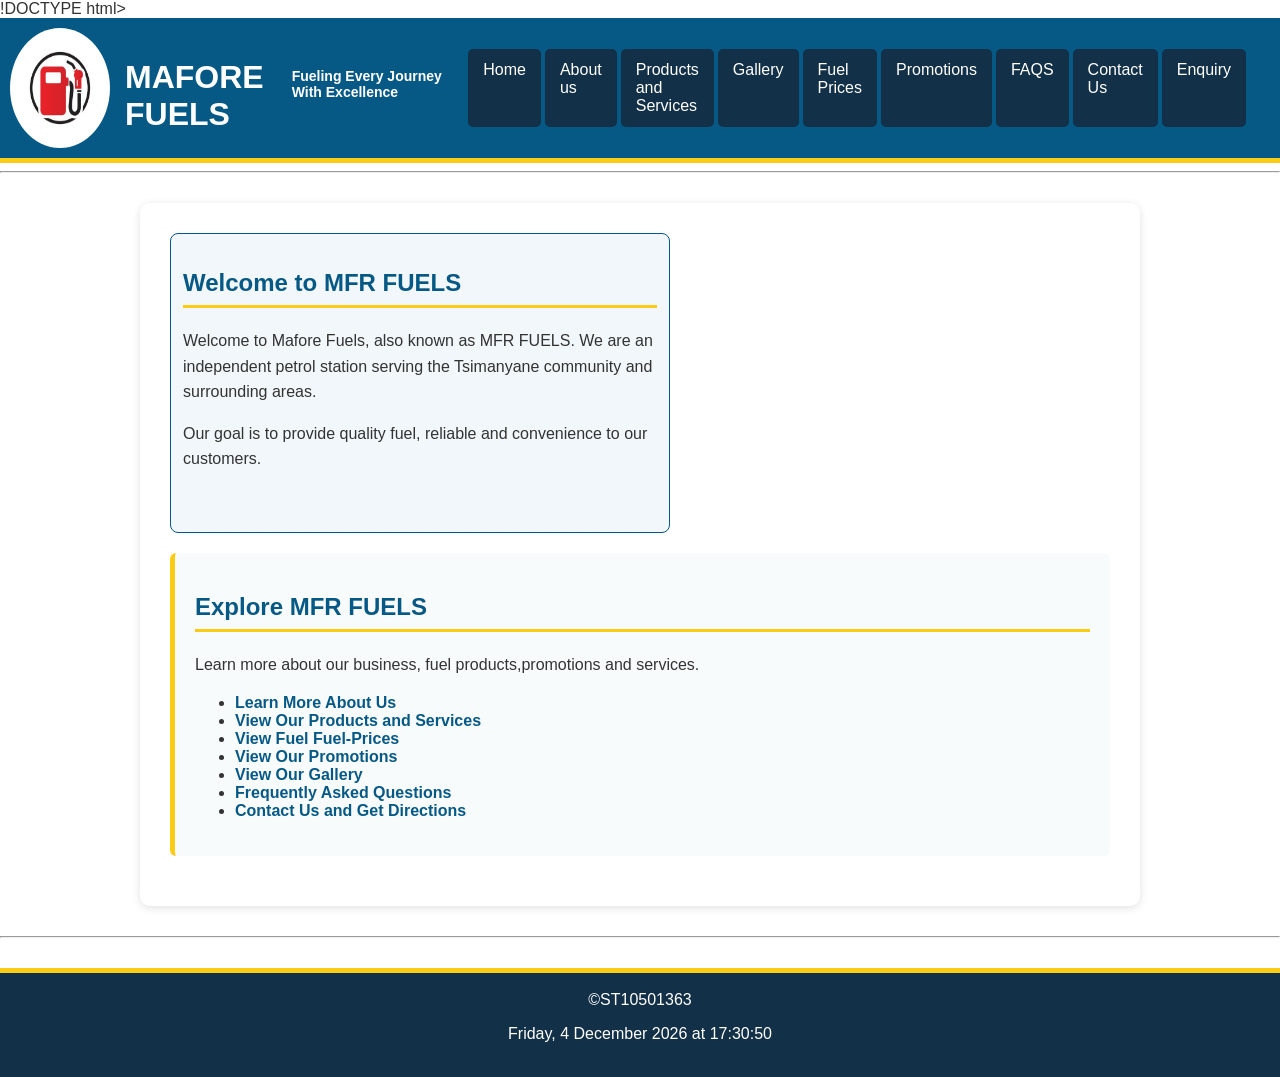
<file: Index.html>
!DOCTYPE html>
<html lang="en">
<head>
    <meta charset="UTF-8">
    <meta name="viewport" content="width=device-width, initial-scale=1.0">  
    
    <title> Home page</title>
    <!-- SEO Description -->
    <meta name="description" content="Welcome to MAFORE FUELS (MFR Fuels), your trusted petrol and diesel supplier in Mooihoek, Tsimanyane, Marble Hall, Limpopo. Discover our fuel products, services, promotions and affordable fuel prices.">

   <!-- SEO Keywords -->
   <meta name="keywords" content="MAFORE FUELS, MFR Fuels, petrol station, petrol, diesel, fuel prices, fuel services, fuel availability, Mooihoek, Tsimanyane, Marble Hall, Limpopo">

   <!-- Website Author -->
   <meta name="Mothogwane Naledi" content="Mafore Fuels">
    <link rel="stylesheet" href="CSS/style.css">
</head>
<body>
    <header>
        <img src="Images/LOGO.jpg" style="width: 100px;height: 120px;">
        <h1>MAFORE FUELS</h1>
        <p><Strong>Fueling Every Journey With Excellence</Strong></p>
        <nav>
            
            <a href="Index.html">Home</a>
            <a href="About.html">About us</a>
            <a href="Products and services.html">Products and Services</a>
            <a href="Gallery.html">Gallery</a>
            <a href="Fuel-Prices.html">Fuel Prices</a>
            <a href="Promotions.html">Promotions</a>
            <a href="FAQS.html">FAQS</a>
            <a href="Contact.html">Contact Us</a>
            <a href="enquiry.html">Enquiry</a>
        </nav>
    </header>
    <hr>
    <main>
        <section class="heading_section">
            <h2>Welcome to MFR FUELS</h2>
            <p>
                Welcome to Mafore Fuels, also known as MFR FUELS.
                We are an independent petrol station serving the 
                Tsimanyane community and surrounding areas.
            </p>
            
            
            <p>
                Our goal is to provide quality fuel, reliable and convenience to our customers.
            </p>
        </section>
        <section>
            <h2>Explore MFR FUELS</h2>
            <p>
                Learn more about our business, fuel products,promotions and services.
            </p>
            <ul>
                <li>
                    <a href="About.html">Learn More About Us</a>
                </li>
                <li>
                    <a href="Products and services.html">View Our Products and Services</a>
                </li>
                <li>
                    <a href="Fuel-Prices.html">View Fuel Fuel-Prices</a>
                </li>
                <li>
                    <a href="Promotions.html">View Our Promotions</a>
                </li>
                <li>
                    <a href="Gallery.html">View Our Gallery</a>
                </li>
                <li>
                    <a href="FAQS.html">Frequently Asked Questions</a>
                </li>
                <li>
                    <a href="Contact.html">Contact Us and Get Directions</a>
                </li>
            </ul>
        </section>
    </main>
    <hr>
    <footer>
    &copy;ST10501363
    <p id="datetime"></p>
</footer>

<script>
    // Date and time update on the footer
    function updateDateTime() {
        const now = new Date();

        const options = {
            weekday: 'long',
            year: 'numeric',
            month: 'long',
            day: 'numeric',
            hour: '2-digit',
            minute: '2-digit',
            second: '2-digit'
        };

        document.getElementById('datetime').textContent =
            now.toLocaleDateString('en-ZA', options);
    }

    // Update date and time immediately
    updateDateTime();

    // Update every second
    setInterval(updateDateTime, 1000);
</script>
</body>
</html></html
</file>
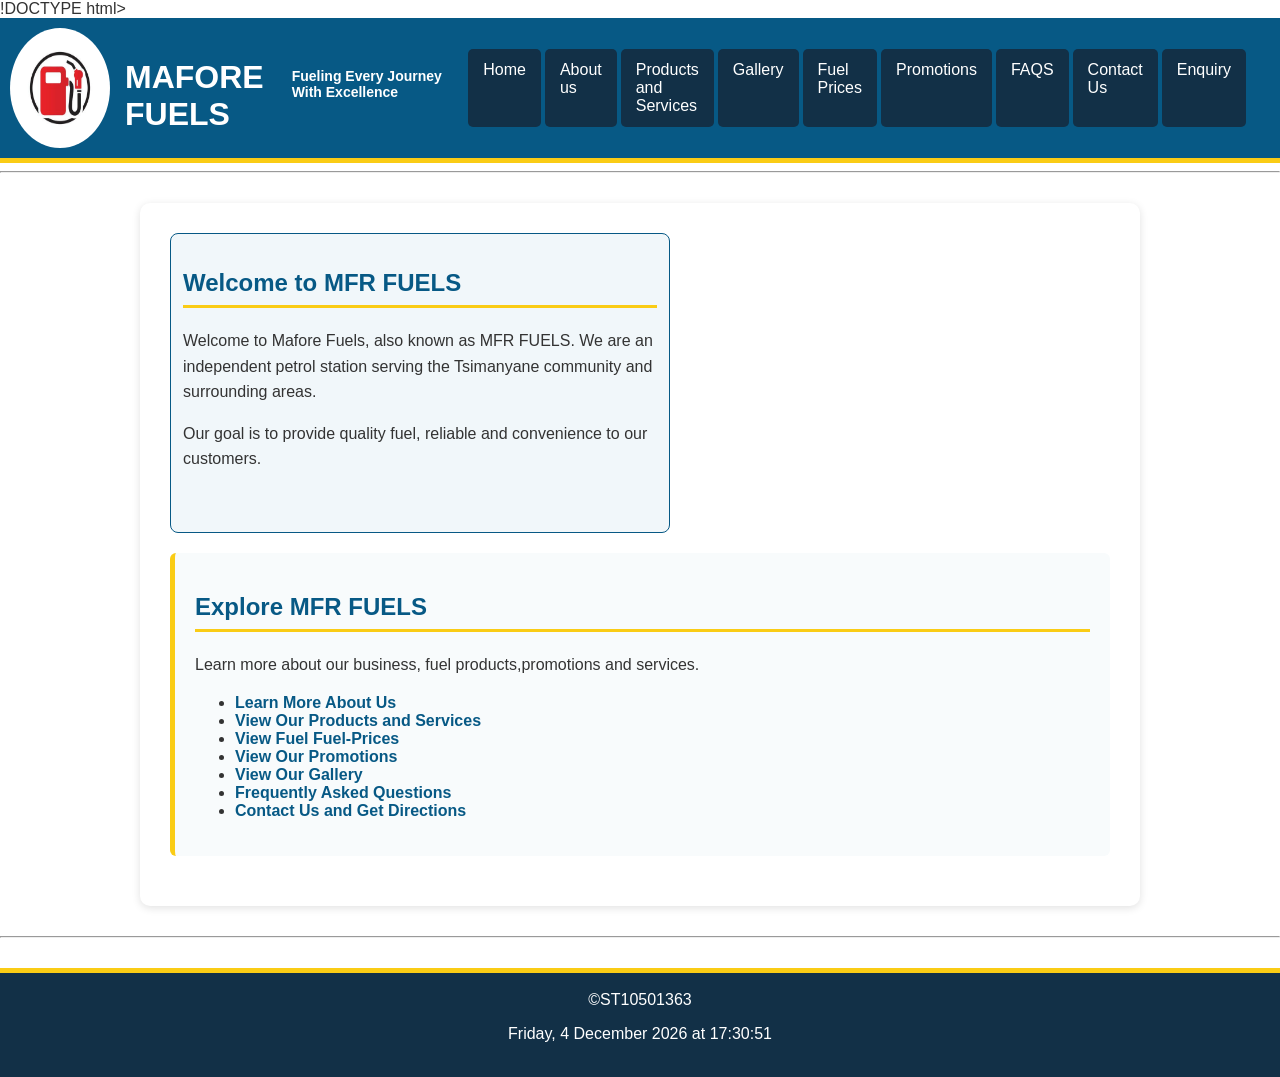
<file: index.html>
!DOCTYPE html>
<html lang="en">
<head>
    <meta charset="UTF-8">
    <meta name="viewport" content="width=device-width, initial-scale=1.0">  
    
    <title> Home page</title>
    <!-- SEO Description -->
    <meta name="description" content="Welcome to MAFORE FUELS (MFR Fuels), your trusted petrol and diesel supplier in Mooihoek, Tsimanyane, Marble Hall, Limpopo. Discover our fuel products, services, promotions and affordable fuel prices.">

   <!-- SEO Keywords -->
   <meta name="keywords" content="MAFORE FUELS, MFR Fuels, petrol station, petrol, diesel, fuel prices, fuel services, fuel availability, Mooihoek, Tsimanyane, Marble Hall, Limpopo">

   <!-- Website Author -->
   <meta name="Mothogwane Naledi" content="Mafore Fuels">
    <link rel="stylesheet" href="CSS/style.css">
</head>
<body>
    <header>
        <img src="Images/LOGO.jpg" style="width: 100px;height: 120px;">
        <h1>MAFORE FUELS</h1>
        <p><Strong>Fueling Every Journey With Excellence</Strong></p>
        <nav>
            
            <a href="index.html">Home</a>
            <a href="About.html">About us</a>
            <a href="Products and services.html">Products and Services</a>
            <a href="Gallery.html">Gallery</a>
            <a href="Fuel-Prices.html">Fuel Prices</a>
            <a href="Promotions.html">Promotions</a>
            <a href="FAQS.html">FAQS</a>
            <a href="Contact.html">Contact Us</a>
            <a href="enquiry.html">Enquiry</a>
        </nav>
    </header>
    <hr>
    <main>
        <section class="heading_section">
            <h2>Welcome to MFR FUELS</h2>
            <p>
                Welcome to Mafore Fuels, also known as MFR FUELS.
                We are an independent petrol station serving the 
                Tsimanyane community and surrounding areas.
            </p>
            
            
            <p>
                Our goal is to provide quality fuel, reliable and convenience to our customers.
            </p>
        </section>
        <section>
            <h2>Explore MFR FUELS</h2>
            <p>
                Learn more about our business, fuel products,promotions and services.
            </p>
            <ul>
                <li>
                    <a href="About.html">Learn More About Us</a>
                </li>
                <li>
                    <a href="Products and services.html">View Our Products and Services</a>
                </li>
                <li>
                    <a href="Fuel-Prices.html">View Fuel Fuel-Prices</a>
                </li>
                <li>
                    <a href="Promotions.html">View Our Promotions</a>
                </li>
                <li>
                    <a href="Gallery.html">View Our Gallery</a>
                </li>
                <li>
                    <a href="FAQS.html">Frequently Asked Questions</a>
                </li>
                <li>
                    <a href="Contact.html">Contact Us and Get Directions</a>
                </li>
            </ul>
        </section>
    </main>
    <hr>
    <footer>
    &copy;ST10501363
    <p id="datetime"></p>
</footer>

<script>
    // Date and time update on the footer
    function updateDateTime() {
        const now = new Date();

        const options = {
            weekday: 'long',
            year: 'numeric',
            month: 'long',
            day: 'numeric',
            hour: '2-digit',
            minute: '2-digit',
            second: '2-digit'
        };

        document.getElementById('datetime').textContent =
            now.toLocaleDateString('en-ZA', options);
    }

    // Update date and time immediately
    updateDateTime();

    // Update every second
    setInterval(updateDateTime, 1000);
</script>
</body>
</html></html
</file>
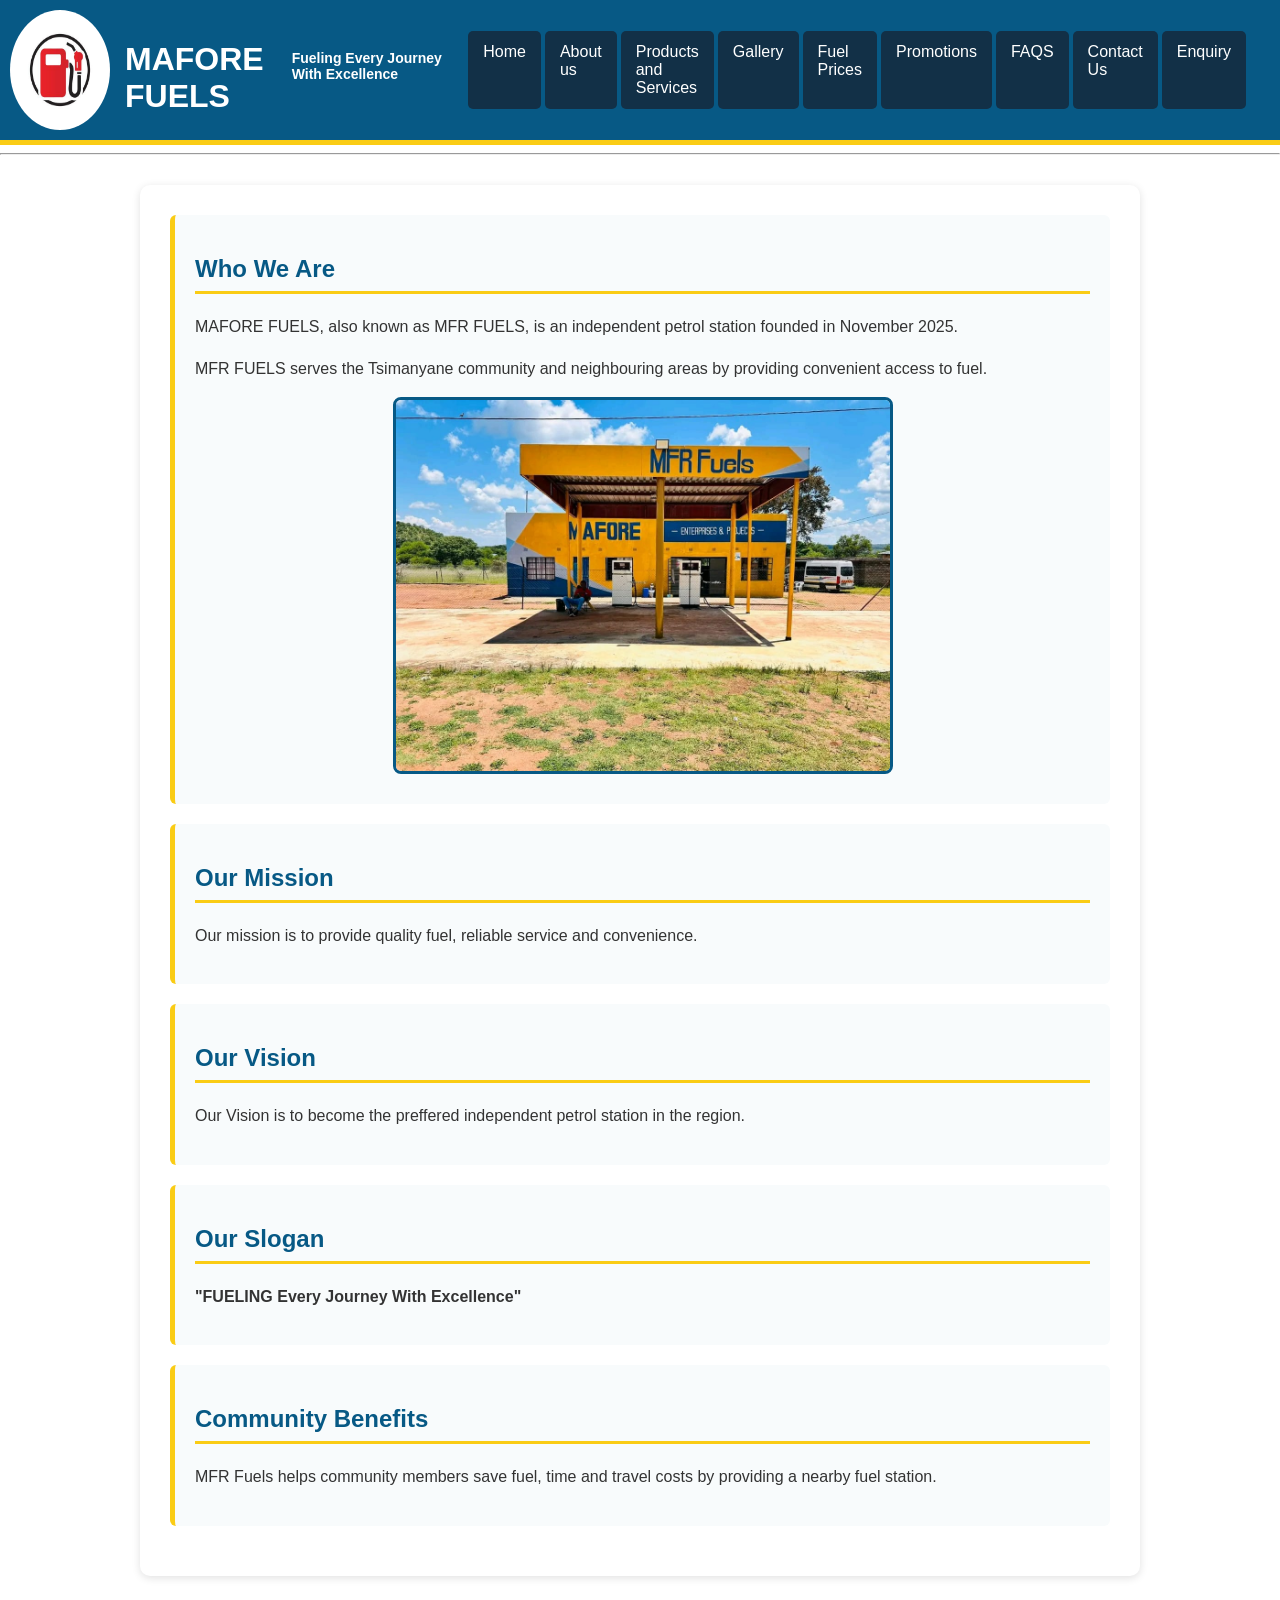
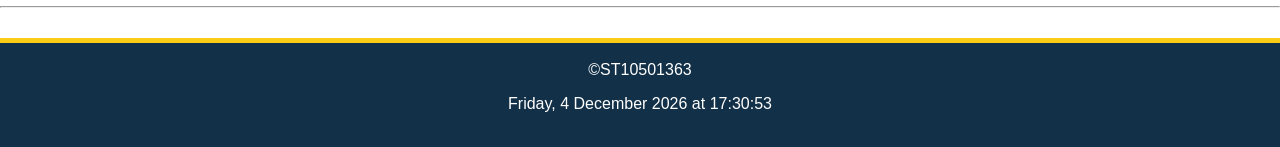
<file: About.html>
<!DOCTYPE html>
<html lang="en">
<head>
    <meta charset="UTF-8">
    <meta name="viewport" content="width=device-width, initial-scale=1.0">
    
    
    <title> About Us</title>
    <!-- SEO Description -->
    <meta name="description" content="Learn more about MAFORE FUELS (MFR Fuels), our background, history, purpose and commitment to providing petrol and diesel services to the Mooihoek and Tsimanyane communities.">

    <!-- SEO Keywords -->
    <meta name="keywords" content="About MAFORE FUELS, MFR Fuels history, petrol station background, fuel supplier, Mooihoek, Tsimanyane, Marble Hall, Limpopo">

    <!-- Website Author -->
    <meta name="Mothogwane Naledi" content="Mafore Fuels">
    <link rel="stylesheet" href="CSS/style.css">
</head>
<body>
    <header>
        <img src="Images/LOGO.jpg" style="width: 100px;height: 120px;">
        <h1>MAFORE FUELS</h1>
        <p><Strong>Fueling Every Journey With Excellence</Strong></p>
        <nav>
            
            <a href="index.html">Home</a>
            <a href="About.html">About us</a>
            <a href="Products and services.html">Products and Services</a>
            <a href="Gallery.html">Gallery</a>
            <a href="Fuel-Prices.html">Fuel Prices</a>
            <a href="Promotions.html">Promotions</a>
            <a href="FAQS.html">FAQS</a>
            <a href="Contact.html">Contact Us</a>
            <a href="enquiry.html">Enquiry</a>
        </nav>
    </header>
    <hr>
    <main>
        <section>
            <h2>Who We Are</h2>
            <p>
            MAFORE FUELS,   also known as MFR FUELS, is an independent petrol station founded in November
            2025.
                    
            </p>
            <p>
                MFR FUELS serves the Tsimanyane community and neighbouring areas by providing
                convenient access to fuel.
            </p>
            <img src="Images/MFR FUELS STATION.jpeg"
            alt="MFR FUELS station"width="500">
            
        </section>
        <section>
            <h2>Our Mission</h2>
            <p>
            Our mission is to provide quality fuel, reliable service and convenience.
            </p>
            
        </section>
        <section>
            <h2>Our Vision</h2>
            <p>
            Our Vision is to become the preffered independent petrol station in the region.    
            </p>
        </section>
        <section>
            <h2>Our Slogan</h2>
            <p>
                <Strong>"FUELING Every Journey With Excellence"</Strong>
            </p>
        </section>
        <section>
            <h2>Community Benefits</h2>
            <p>
                MFR Fuels helps community members save fuel, time and travel
                costs by providing a nearby fuel station.
            </p>
        </section>
    </main>
    <hr>
    <footer>
    &copy;ST10501363
    <p id="datetime"></p>
</footer>

<script>
    // Date and time update on the footer
    function updateDateTime() {
        const now = new Date();

        const options = {
            weekday: 'long',
            year: 'numeric',
            month: 'long',
            day: 'numeric',
            hour: '2-digit',
            minute: '2-digit',
            second: '2-digit'
        };

        document.getElementById('datetime').textContent =
            now.toLocaleDateString('en-ZA', options);
    }

    // Update date and time immediately
    updateDateTime();

    // Update every second
    setInterval(updateDateTime, 1000);
</script>
</body>
</html></html>
</file>
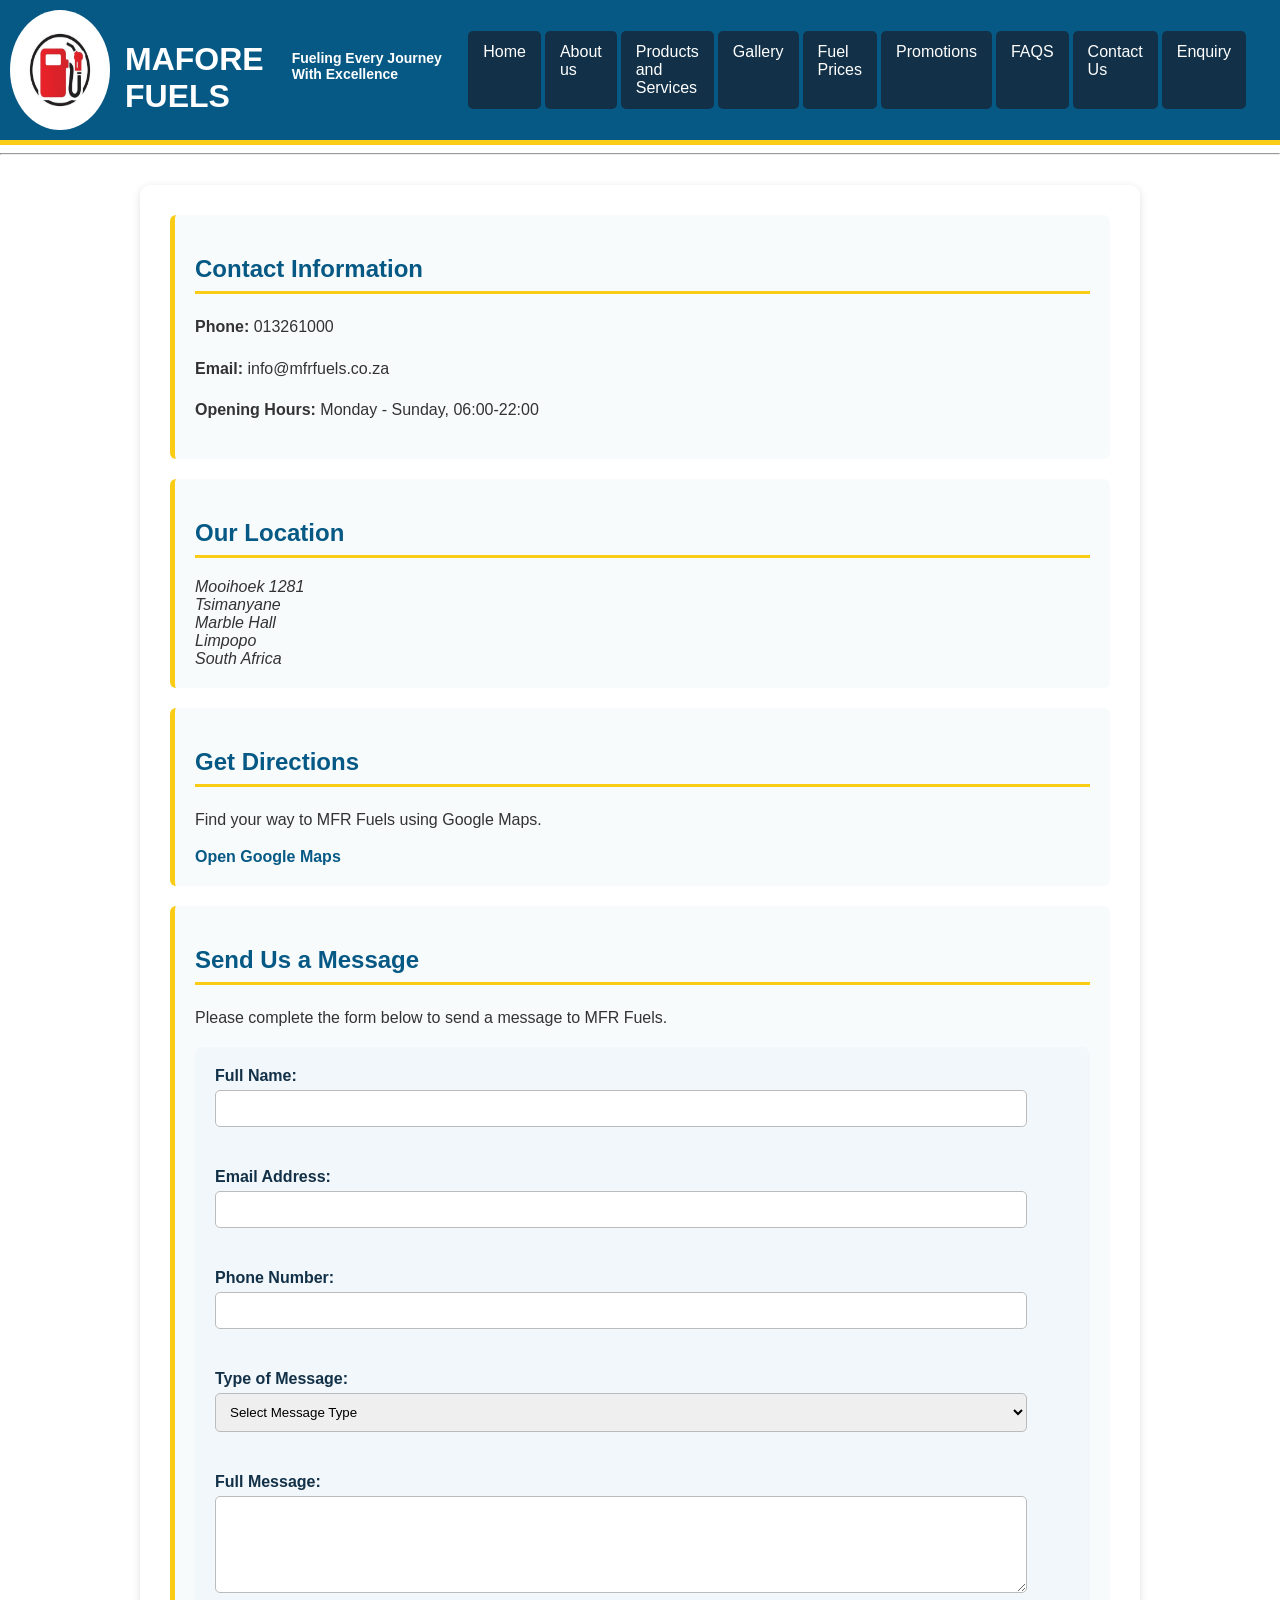
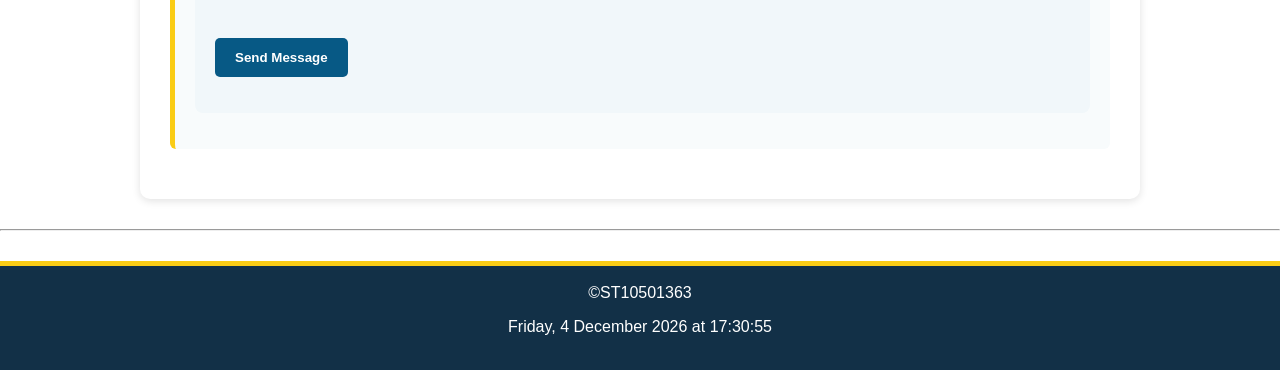
<file: Contact.html>
<!DOCTYPE html>
<html lang="en">

<head>
    <meta charset="UTF-8">
    <meta name="viewport" content="width=device-width, initial-scale=1.0">

    <title>Contact Us</title>
    <!-- SEO Description -->
    <meta name="description"
        content="Contact MAFORE FUELS (MFR Fuels) for general enquiries, complaints, compliments and suggestions. Find our contact details and location in Mooihoek, Tsimanyane, Marble Hall, Limpopo.">

    <!-- SEO Keywords -->
    <meta name="keywords"
        content="Contact MAFORE FUELS, MFR Fuels contact details, petrol station contact, fuel enquiries, customer support, Mooihoek, Tsimanyane, Marble Hall">

    <!-- Website Author -->
    <meta name="Mothogwane Naledi" content="Mafore Fuels">
    <link rel="stylesheet" href="CSS/style.css">
</head>

<body>

    <header>
        <img src="Images/LOGO.jpg" style="width: 100px;height: 120px;">
        <h1>MAFORE FUELS</h1>
        <p><Strong>Fueling Every Journey With Excellence</Strong></p>

        <nav>
            <a href="index.html">Home</a>
            <a href="About.html">About us</a>
            <a href="Products and services.html">Products and Services</a>
            <a href="Gallery.html">Gallery</a>
            <a href="Fuel-Prices.html">Fuel Prices</a>
            <a href="Promotions.html">Promotions</a>
            <a href="FAQS.html">FAQS</a>
            <a href="Contact.html">Contact Us</a>
            <a href="enquiry.html">Enquiry</a>
        </nav>
    </header>

    <hr>

    <main>

        <section>
            <h2>Contact Information</h2>

            <p>
                <strong>Phone:</strong>
                013261000
            </p>

            <p>
                <strong>Email:</strong>
                info@mfrfuels.co.za
            </p>

            <p>
                <strong>Opening Hours:</strong>
                Monday - Sunday, 06:00-22:00
            </p>
        </section>

        <section>
            <h2>Our Location</h2>

            <address>
                Mooihoek 1281<br>
                Tsimanyane<br>
                Marble Hall<br>
                Limpopo<br>
                South Africa
            </address>
        </section>

        <section>
            <h2>Get Directions</h2>

            <p>
                Find your way to MFR Fuels using Google Maps.
            </p>

            <a href="https://www.google.com/maps/search/?api=1&query=Mooihoek+1281+Tsimanyane+Marble+Hall+Limpopo"
                target="_blank">
                Open Google Maps
            </a>
        </section>

        <section>
            <h2>Send Us a Message</h2>

            <p>
                Please complete the form below to send a message
                to MFR Fuels.
            </p>

            <form id="contactForm">

                <label for="name">Full Name:</label><br>
                <input type="text" id="name" name="name">
                <span id="nameError" class="error"></span>
                <br><br>

                <label for="email">Email Address:</label><br>
                <input type="email" id="email" name="email">
                <span id="emailError" class="error"></span>
                <br><br>

                <label for="phone">Phone Number:</label><br>
                <input type="tel" id="phone" name="phone">
                <span id="phoneError" class="error"></span>
                <br><br>

                <label for="messageType">Type of Message:</label><br>

                <select id="messageType" name="messageType">
                    <option value="">Select Message Type</option>
                    <option value="General Enquiry">General Enquiry</option>
                    <option value="Complaint">Complaint</option>
                    <option value="Compliment">Compliment</option>
                    <option value="Suggestion">Suggestion</option>
                    <option value="Other">Other</option>
                </select>

                <span id="messageTypeError" class="error"></span>

                <br><br>

                <label for="message">Full Message:</label><br>

                <textarea id="message" name="message" rows="5" cols="30"></textarea>

                <span id="messageError" class="error"></span>

                <br><br>

                <input type="submit" value="Send Message">

                <p id="response"></p>

            </form>

            <p id="response"></p>

        </section>

    </main>

    <hr>
    <footer>
    &copy;ST10501363
    <p id="datetime"></p>
</footer>

<script>
    // Date and time update on the footer
    function updateDateTime() {
        const now = new Date();

        const options = {
            weekday: 'long',
            year: 'numeric',
            month: 'long',
            day: 'numeric',
            hour: '2-digit',
            minute: '2-digit',
            second: '2-digit'
        };

        document.getElementById('datetime').textContent =
            now.toLocaleDateString('en-ZA', options);
    }

    // Update date and time immediately
    updateDateTime();

    // Update every second
    setInterval(updateDateTime, 1000);
</script>
    <script src="JavaScript/script.js"></script>

</body>

</html>
</file>
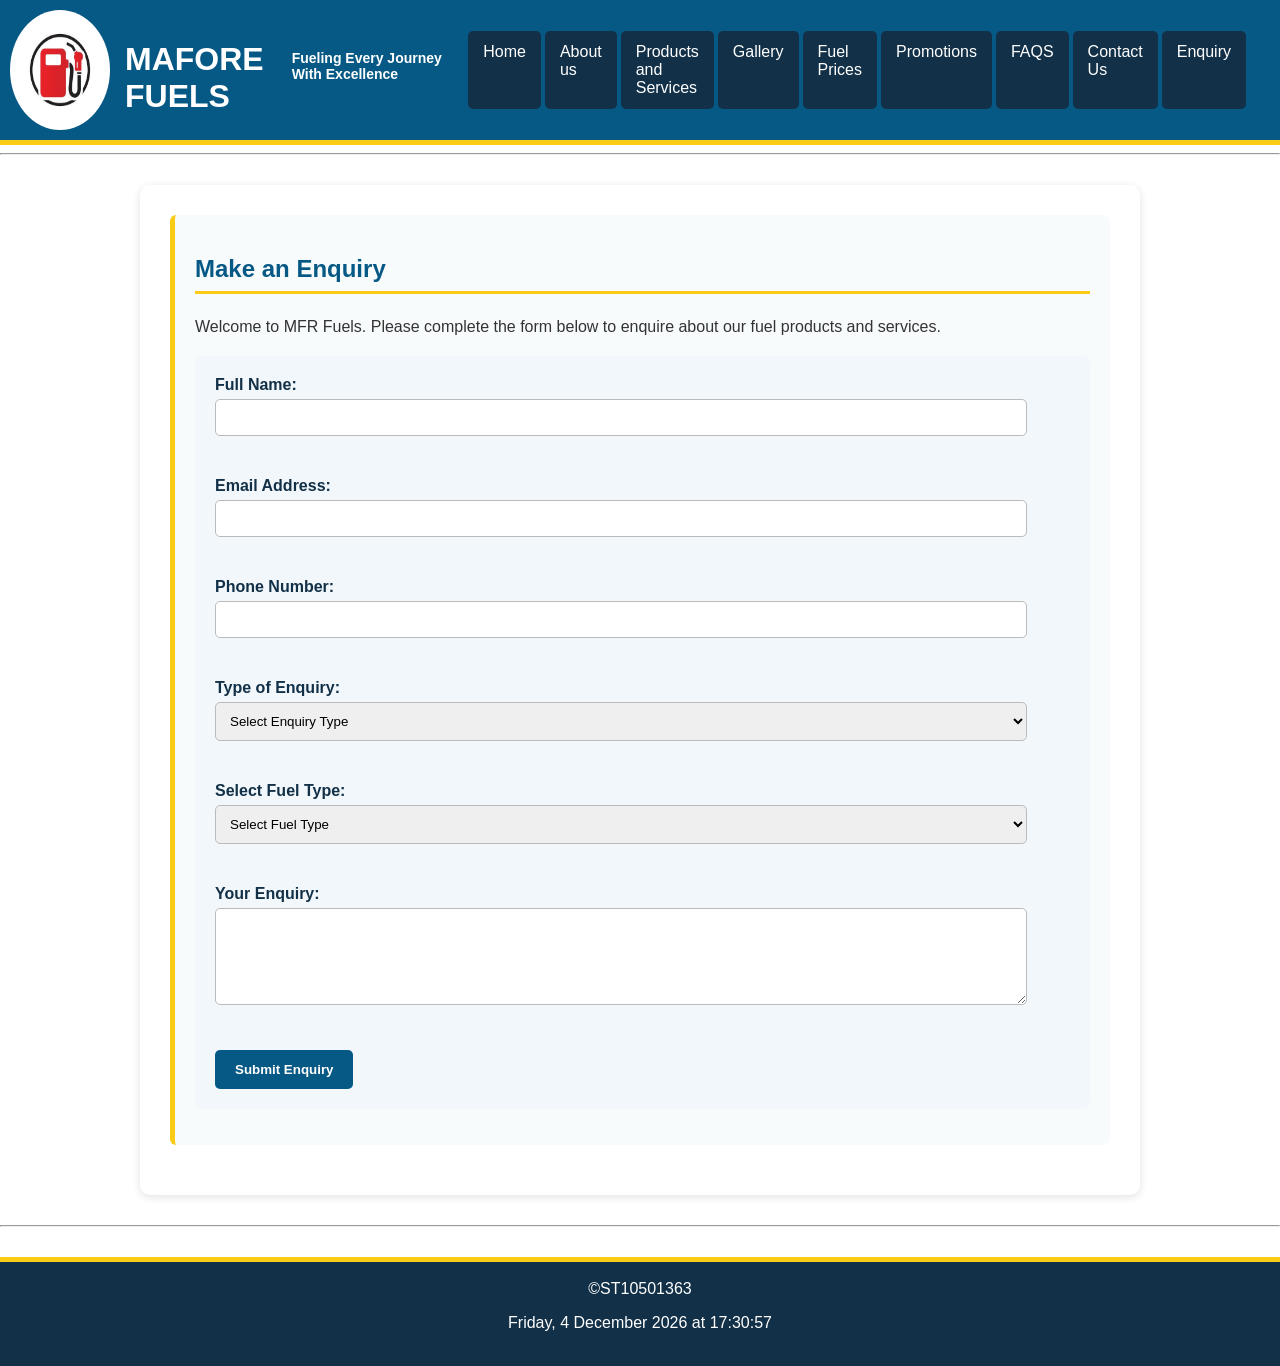
<file: Enquiry.html>
<!DOCTYPE html>
<html lang="en">
<head>
    <meta charset="UTF-8">
    <meta name="viewport" content="width=device-width, initial-scale=1.0">

    <title>Enquiry</title>
    
    <!-- SEO Description -->
    <meta name="description" content="Send an enquiry to MAFORE FUELS (MFR Fuels) about petrol, diesel, fuel prices, product availability and services offered in Mooihoek, Tsimanyane, Limpopo.">

    <!-- SEO Keywords -->
    <meta name="keywords" content="MAFORE FUELS enquiries, MFR Fuels enquiries, petrol enquiries, diesel enquiries, fuel availability, fuel prices, fuel services, customer enquiries">

    <!-- Website Author -->
    <meta name="Mothogwane Naledi" content="Mafore Fuels">
    <link rel="stylesheet" href="CSS/style.css">
</head>
<body>

    <header>
        <img src="Images/LOGO.jpg" style="width: 100px;height: 120px;">
        <h1>MAFORE FUELS</h1>
        <p><Strong>Fueling Every Journey With Excellence</Strong></p>

        <nav>
            <a href="index.html">Home</a>
            <a href="About.html">About us</a>
            <a href="Products and services.html">Products and Services</a>
            <a href="Gallery.html">Gallery</a>
            <a href="Fuel-Prices.html">Fuel Prices</a>
            <a href="Promotions.html">Promotions</a>
            <a href="FAQS.html">FAQS</a>
            <a href="Contact.html">Contact Us</a>
            <a href="enquiry.html">Enquiry</a>
        </nav>
    </header>

    <hr>

    <main>
        <section>
            <h2>Make an Enquiry</h2>

            <p>
                Welcome to MFR Fuels. Please complete the form below
                to enquire about our fuel products and services.
            </p>

            <form id="enquiryForm">

                <label for="name">Full Name:</label><br>
                <input type="text" id="name" name="name">
                <span id="nameError" class="error"></span>
                <br><br>

                <label for="email">Email Address:</label><br>
                <input type="email" id="email" name="email">
                <span id="emailError" class="error"></span>
                <br><br>

                <label for="phone">Phone Number:</label><br>
                <input type="tel" id="phone" name="phone">
                <span id="phoneError" class="error"></span>
                <br><br>

                <label for="enquiryType">Type of Enquiry:</label><br>
                <select id="enquiryType" name="enquiryType">
                    <option value="">Select Enquiry Type</option>
                    <option value="Fuel Prices">Fuel Prices</option>
                    <option value="Fuel Availability">Fuel Availability</option>
                    <option value="Products">Products</option>
                    <option value="Services">Services</option>
                    <option value="Other">Other</option>
                </select>

                <span id="enquiryTypeError" class="error"></span>

                <br><br>

                <label for="fuelType">Select Fuel Type:</label><br>
                <select id="fuelType" name="fuelType">
                    <option value="">Select Fuel Type</option>
                    <option value="Petrol">Petrol</option>
                    <option value="Diesel">Diesel</option>
                    <option value="Not Applicable">Not Applicable</option>
                </select>

                <span id="fuelTypeError" class="error"></span>

                <br><br>

                <label for="message">Your Enquiry:</label><br>
                <textarea id="message" name="message"
                          rows="5" cols="30"></textarea>

                <span id="messageError" class="error"></span>

                <br><br>

                <input type="submit" value="Submit Enquiry">

            </form>

            <p id="response"></p>

        </section>
    </main>

    <hr>
<footer>
    &copy;ST10501363
    <p id="datetime"></p>
</footer>

<script>
    // Date and time update on the footer
    function updateDateTime() {
        const now = new Date();

        const options = {
            weekday: 'long',
            year: 'numeric',
            month: 'long',
            day: 'numeric',
            hour: '2-digit',
            minute: '2-digit',
            second: '2-digit'
        };

        document.getElementById('datetime').textContent =
            now.toLocaleDateString('en-ZA', options);
    }

    // Update date and time immediately
    updateDateTime();

    // Update every second
    setInterval(updateDateTime, 1000);
</script>
    <script src="JavaScript/secondScript.js"></script>

</body>
</html>
</file>
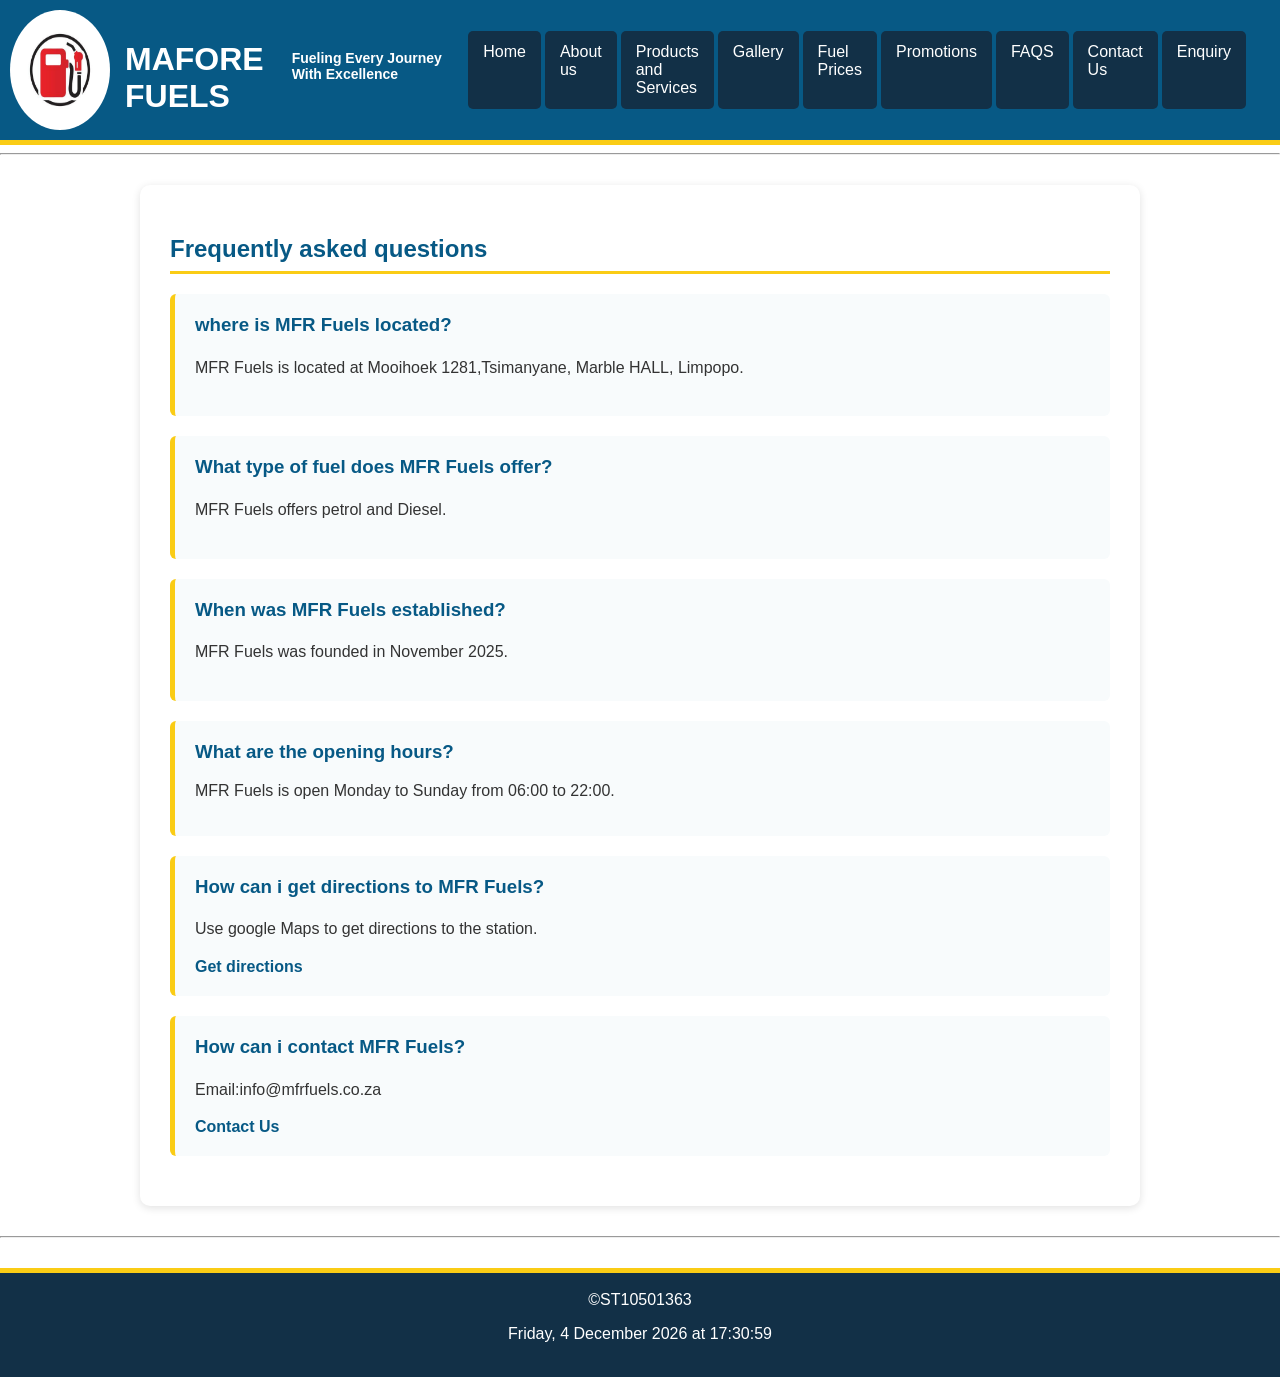
<file: FAQS.html>
<!DOCTYPE html>
<html lang="en">
<head>
    <meta charset="UTF-8">
    <meta name="viewport" content="width=device-width, initial-scale=1.0">
    
    
    <title>FAQS</title>
    <!-- SEO Description -->
    <meta name="description" content="Find answers to frequently asked questions about MAFORE FUELS (MFR Fuels), including our petrol and diesel products, services, fuel prices and operating hours.">

   <!-- SEO Keywords -->
   <meta name="keywords" content="MAFORE FUELS FAQs, MFR Fuels questions, petrol station information, diesel information, fuel services, fuel prices, operating hours, customer questions">

  <!-- Website Author -->
  <meta name="Mothogwane Naledi" content="Mafore Fuels">
    <link rel="stylesheet" href="CSS/style.css">
</head>
<body>
    <header>
        <img src="Images/LOGO.jpg" style="width: 100px;height: 120px;">
        <h1>MAFORE FUELS</h1>
        <p><Strong>Fueling Every Journey With Excellence</Strong></p>
        <nav>
            
            <a href="index.html">Home</a>
            <a href="About.html">About us</a>
            <a href="Products and services.html">Products and Services</a>
            <a href="Gallery.html">Gallery</a>
            <a href="Fuel-Prices.html">Fuel Prices</a>
            <a href="Promotions.html">Promotions</a>
            <a href="FAQS.html">FAQS</a>
            <a href="Contact.html">Contact Us</a>
            <a href="enquiry.html">Enquiry</a>
        </nav>
    </header>
    
    <hr>
    <main>
            <h2>Frequently asked questions</h2>
            <section>
                <h3>where is MFR Fuels located?</h3>
                <p>
                MFR Fuels is located at Mooihoek 1281,Tsimanyane, Marble HALL, Limpopo.
                </p>
            </section>
            <section>
                <h3>What  type of fuel does MFR Fuels offer? </h3>
                <p>
                MFR Fuels offers petrol and Diesel.
                    
                </p>
            </section>
            <section>
                <h3>When was MFR Fuels established?</h3>
                <p>
                MFR Fuels was founded in November 2025.
                </p>
            </section>
            <section>
                <h3>What are the opening hours?</h3>
                MFR Fuels is open Monday to Sunday from 06:00 to 22:00.
                </p>
            </section>
            <section>
                <h3>How can i get directions to MFR Fuels?</h3>
                <p>
                    Use google Maps to get directions to the station.
                </p>
                <a href="https://www.google.com/maps/search/?api=1&query=Mooihoek+
                1281+Tsimanyane+Marble HALL+Limpopo"
                target="_blank">
                Get directions
            </a>
            </section>
            <section>
                <h3>How can i contact MFR Fuels?</h3>
                <p>
                    <Phone:013261000></Phone:013261000>
                </p>
                <p>
                    Email:info@mfrfuels.co.za
                </p>
                <a href="contact.html">Contact Us</a>
                
            </section>
    </main>
    <hr>
    <footer>
    &copy;ST10501363
    <p id="datetime"></p>
</footer>

<script>
    // Date and time update on the footer
    function updateDateTime() {
        const now = new Date();

        const options = {
            weekday: 'long',
            year: 'numeric',
            month: 'long',
            day: 'numeric',
            hour: '2-digit',
            minute: '2-digit',
            second: '2-digit'
        };

        document.getElementById('datetime').textContent =
            now.toLocaleDateString('en-ZA', options);
    }

    // Update date and time immediately
    updateDateTime();

    // Update every second
    setInterval(updateDateTime, 1000);
</script>    
</body>
</html></html>
</file>
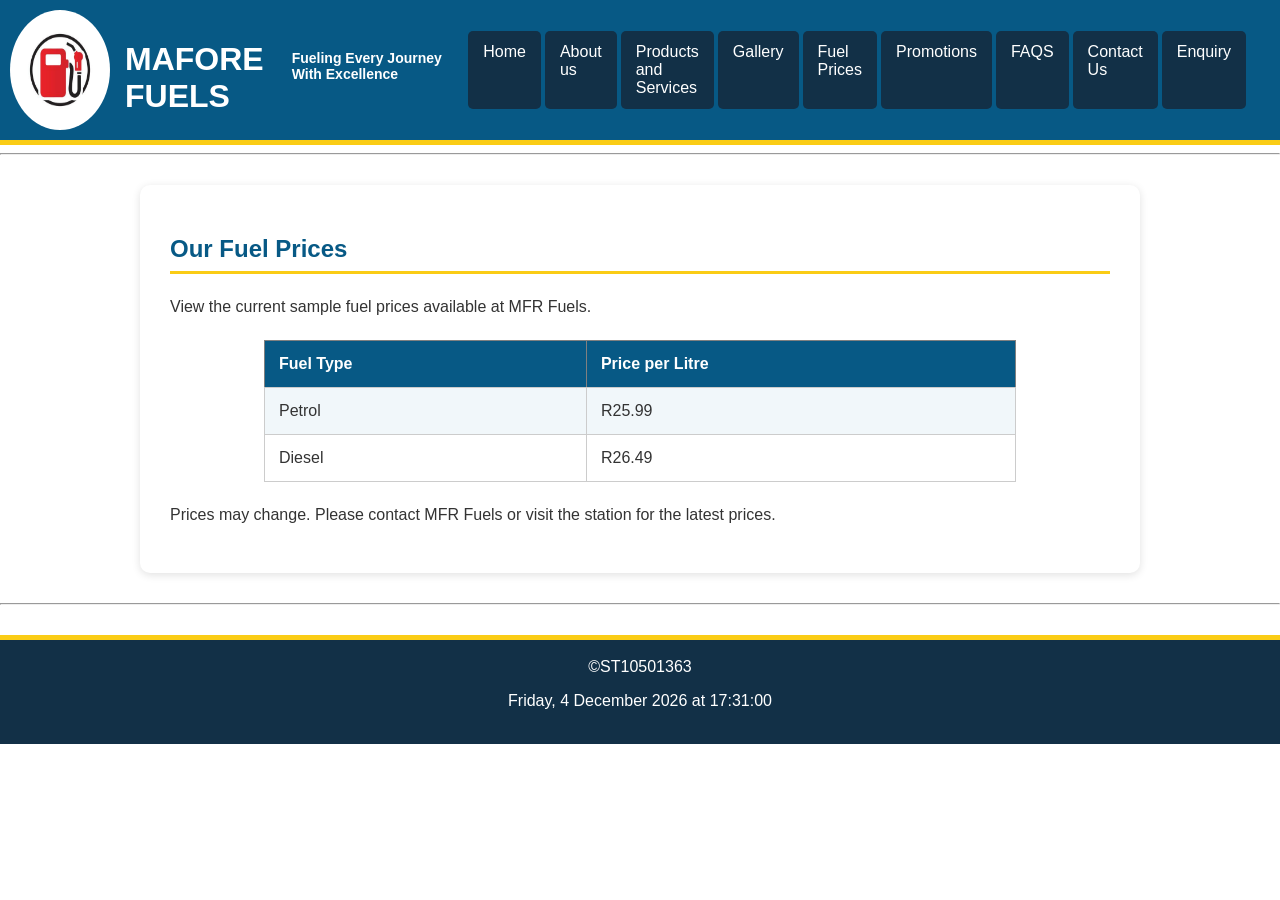
<file: Fuel-Prices.html>
<!DOCTYPE html>
<html lang="en">
<head>
    <meta charset="UTF-8">
    <meta name="viewport" content="width=device-width, initial-scale=1.0">
    
    
    <title>Fuel Prices</title>
    <!-- SEO Description -->
    <meta name="description" content="View the petrol and diesel price information provided by MAFORE FUELS (MFR Fuels) in Mooihoek, Tsimanyane, Marble Hall, Limpopo.">

   <!-- SEO Keywords -->
   <meta name="keywords" content="MAFORE FUELS fuel prices, MFR Fuels prices, petrol prices, diesel prices, fuel costs, petrol price information, Mooihoek, Marble Hall, Limpopo">

   <!-- Website Author -->
   <meta name="Mothogwane Naledi" content="Mafore Fuels">
    <link rel="stylesheet" href="CSS/style.css">
</head>
<body>
    <header>
        <img src="Images/LOGO.jpg" style="width: 100px;height: 120px;">
        <h1>MAFORE FUELS</h1>
        <p><Strong>Fueling Every Journey With Excellence</Strong></p>
        <nav>
            
            <a href="index.html">Home</a>
            <a href="About.html">About us</a>
            <a href="Products and services.html">Products and Services</a>
            <a href="Gallery.html">Gallery</a>
            <a href="Fuel-Prices.html">Fuel Prices</a>
            <a href="Promotions.html">Promotions</a>
            <a href="FAQS.html">FAQS</a>
            <a href="Contact.html">Contact Us</a>
            <a href="enquiry.html">Enquiry</a>
        </nav>
    </header>
    <hr>
    <main>
            <h2>Our Fuel Prices</h2>
            <p>
            View the current sample fuel prices available at MFR Fuels.
            </p>
            <table border="1">
                <tr>
                   
                    <th>Fuel Type</th>
                    <th>Price per Litre</th>
                </tr>
                <tr>
                    <td>Petrol</td>
                    <td>R25.99</td>
                </tr>
                <tr>
                    <td>Diesel</td>
                    <td>R26.49</td>
                </tr>
            </table>
            <p>
                Prices may change. Please contact MFR Fuels or visit the station for the latest prices.
            </p>
    </main>
    <hr>
    <footer>
    &copy;ST10501363
    <p id="datetime"></p>
</footer>

<script>
    // Date and time update on the footer
    function updateDateTime() {
        const now = new Date();

        const options = {
            weekday: 'long',
            year: 'numeric',
            month: 'long',
            day: 'numeric',
            hour: '2-digit',
            minute: '2-digit',
            second: '2-digit'
        };

        document.getElementById('datetime').textContent =
            now.toLocaleDateString('en-ZA', options);
    }

    // Update date and time immediately
    updateDateTime();

    // Update every second
    setInterval(updateDateTime, 1000);
</script>  
</body>
</html></html>
</file>
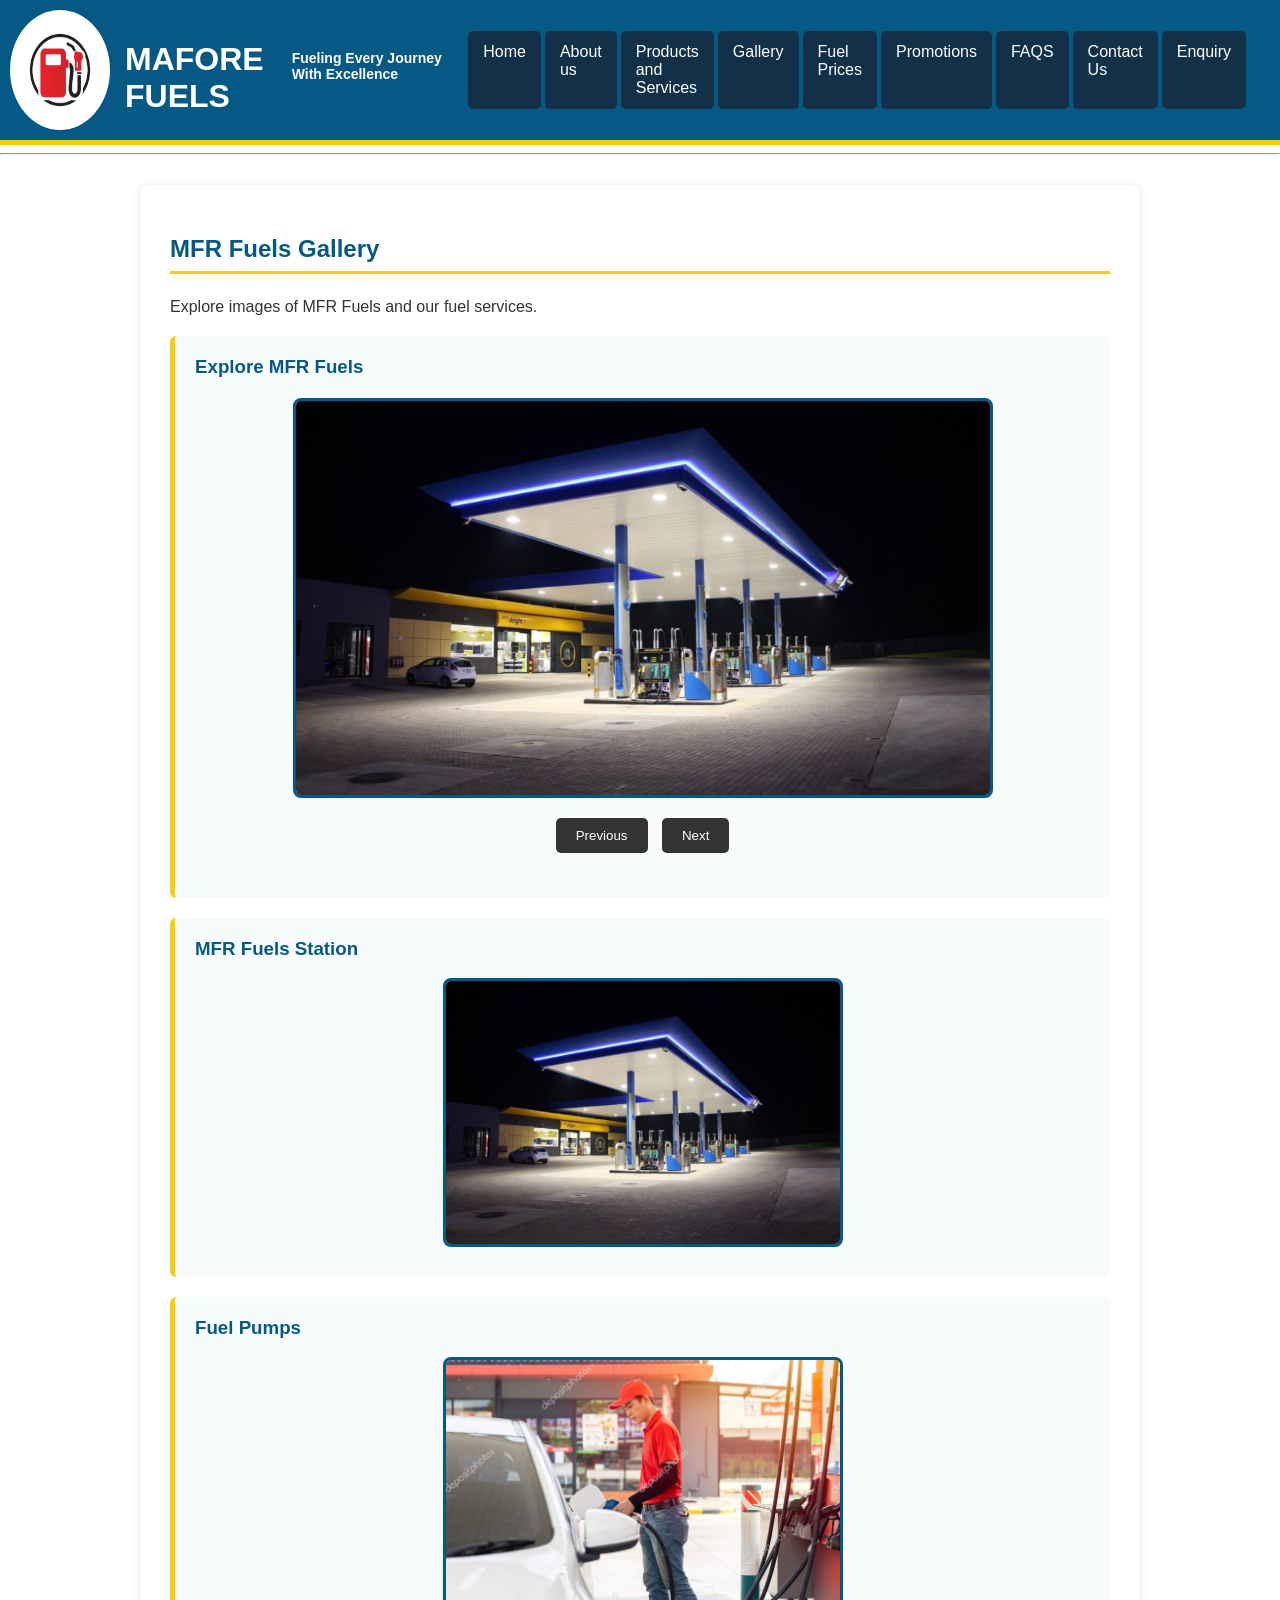
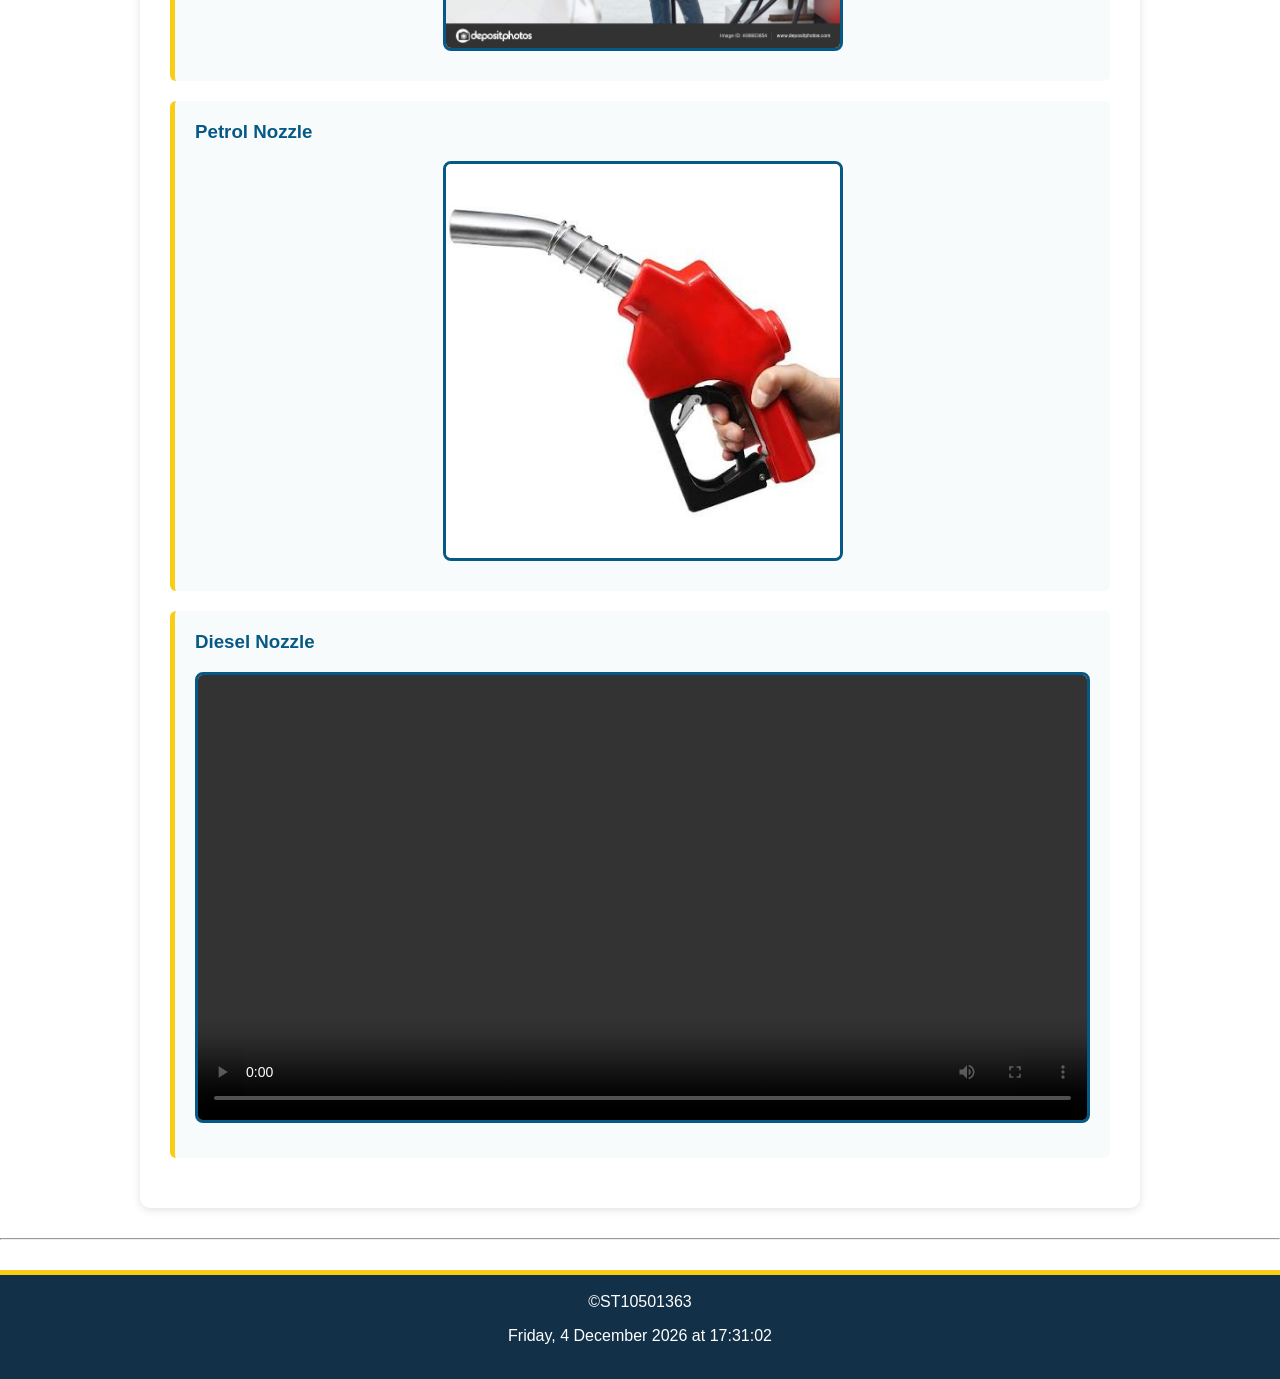
<file: Gallery.html>
<!DOCTYPE html> 
<html lang="en">
<head>
    <meta charset="UTF-8">
    <meta name="viewport" content="width=device-width, initial-scale=1.0">
    
    
    <title> Gallery</title>
    <!-- SEO Description -->
    <meta name="description" content="Explore the MAFORE FUELS photo gallery and view pictures of our petrol station, facilities, fuel products and services in Mooihoek, Tsimanyane, Limpopo.">

    <!-- SEO Keywords -->
    <meta name="keywords" content="MAFORE FUELS gallery, MFR Fuels photos, petrol station pictures, fuel station facilities, petrol station Limpopo, Mooihoek, Tsimanyane">

   <!-- Website Author -->
   <meta name="Mothogwane Naledi" content="Mafore Fuels">
    <link rel="stylesheet" href="CSS/style.css">
</head>
<body>
    <header>
        <img src="Images/LOGO.jpg" style="width: 100px;height: 120px;">
        <h1>MAFORE FUELS</h1>
        <p><Strong>Fueling Every Journey With Excellence</Strong></p>
        <nav>
            
            <a href="index.html">Home</a>
            <a href="About.html">About us</a>
            <a href="Products and services.html">Products and Services</a>
            <a href="Gallery.html">Gallery</a>
            <a href="Fuel-Prices.html">Fuel Prices</a>
            <a href="Promotions.html">Promotions</a>
            <a href="FAQS.html">FAQS</a>
            <a href="Contact.html">Contact Us</a>
            <a href="enquiry.html">Enquiry</a>
        </nav>
    </header>
    <hr>
    <main>
            <h2>MFR Fuels Gallery</h2>
            <p>
                Explore images of MFR Fuels and our fuel services.
            </p>

            
<!-- Image Slideshow -->
<section>
    <h3>Explore MFR Fuels</h3>

    <div class="slideshow">

        <img id="slideImage" src="Images/Side View of Station.jpg"
             alt="MFR Fuels petrol station">

        <div class="slideButtons">
            <button onclick="previousSlide()">Previous</button>
            <button onclick="nextSlide()">Next</button>
        </div>

    </div>
</section>

            <section>
                <h3>MFR Fuels Station</h3>
                <img src="Images/Side View of Station.jpg"
                alt="MFR Fuels petrol station" width="400">

            </section>
            <section>
                <h3>Fuel Pumps</h3>
                <img src="Images/Worker Refueling car.jpg"
                alt="Fuel pumps at MFR Fuels" width="400">
            </section>
            <section>
                <h3>Petrol Nozzle</h3>
                <img src="Images/Petrol Nozzle.jpg"
                alt="Petrol at MFR Fuels" width="400">
            </section>
            <section>
                <h3>Diesel Nozzle</h3>
                <video width="100%" height="850px" controls>
                    <source src="Images/Video of Car Refuelling.mp4"type="video/mp4">
                </video>
                
            </section>
    </main>
    <hr>
    <footer>
    &copy;ST10501363
    <p id="datetime"></p>
</footer>

<script>
    // Date and time update on the footer
    function updateDateTime() {
        const now = new Date();

        const options = {
            weekday: 'long',
            year: 'numeric',
            month: 'long',
            day: 'numeric',
            hour: '2-digit',
            minute: '2-digit',
            second: '2-digit'
        };

        document.getElementById('datetime').textContent =
            now.toLocaleDateString('en-ZA', options);
    }

    // Update date and time immediately
    updateDateTime();

    // Update every second
    setInterval(updateDateTime, 1000);
</script>
    <script src="JavaScript/slideshow.js"></script>

    
</body>
</html></html>
</file>
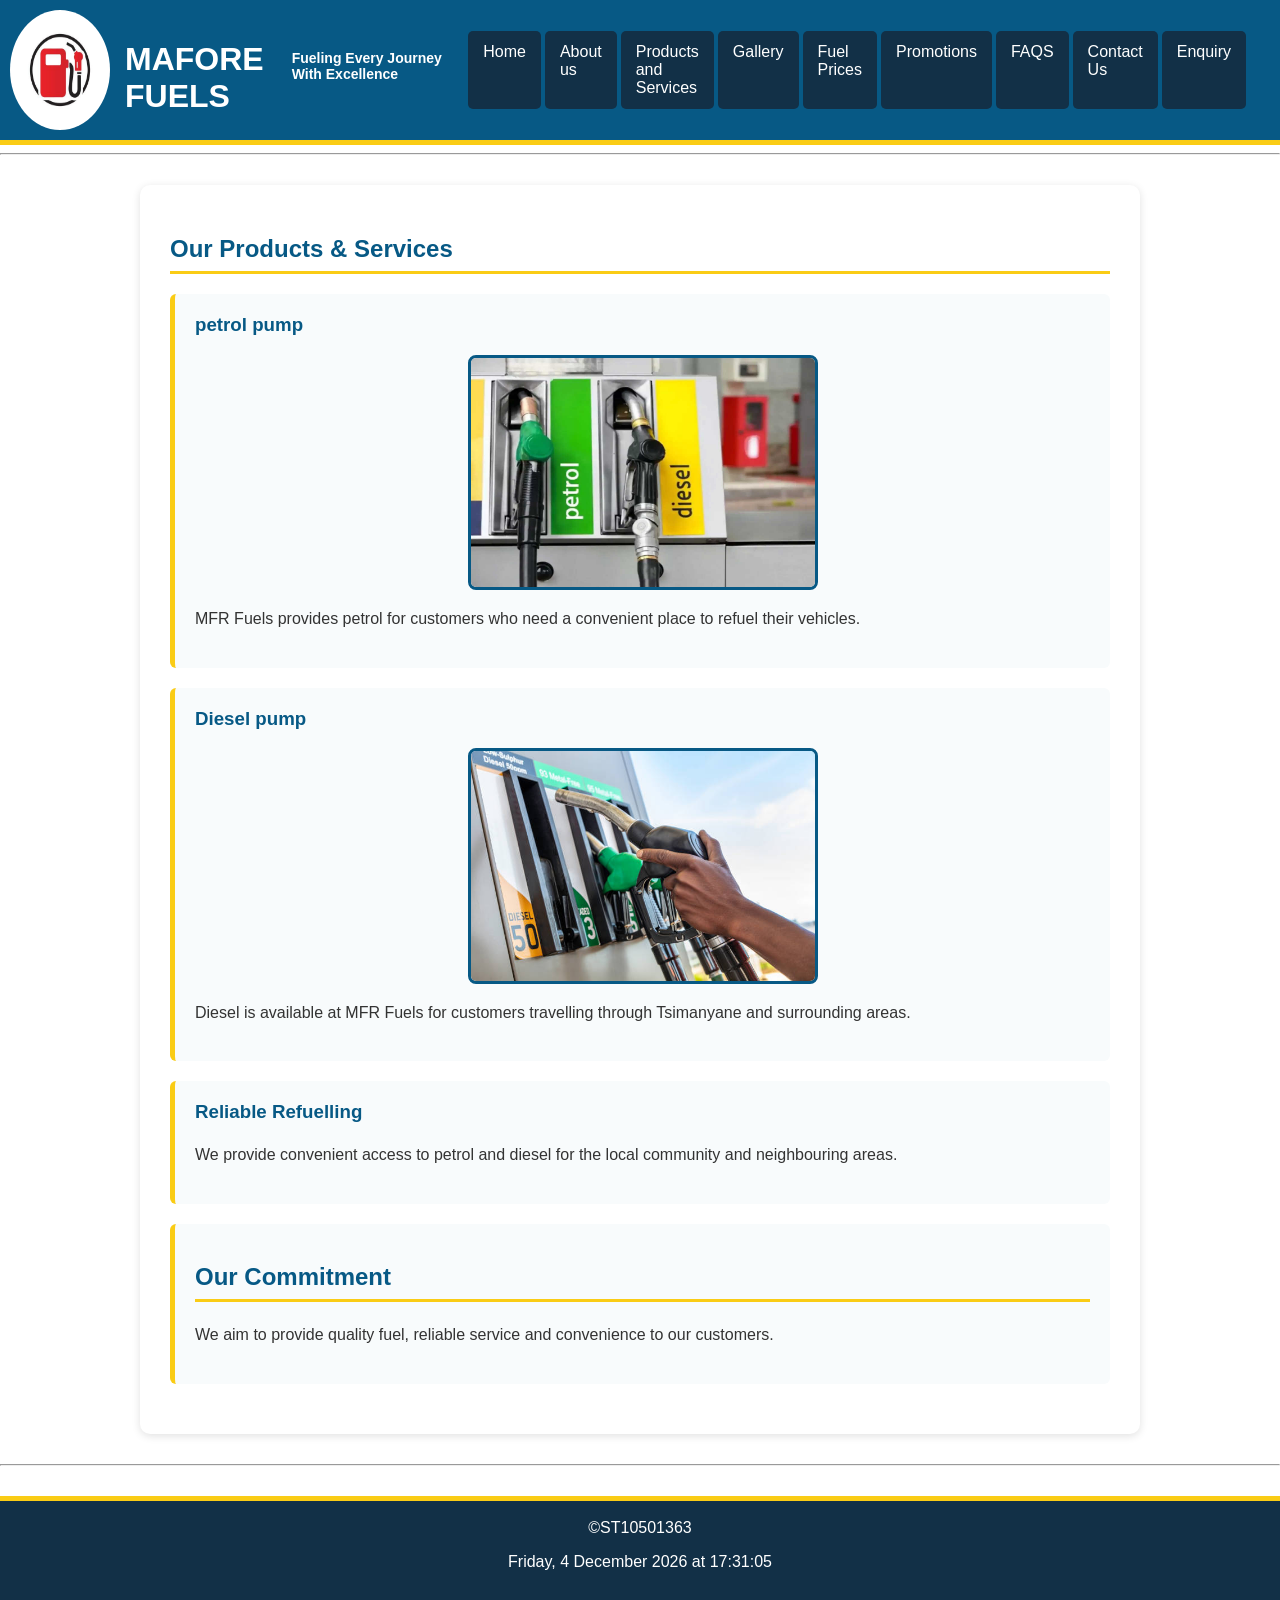
<file: Products and services.html>
<!DOCTYPE html>
<html lang="en">
<head>
    <meta charset="UTF-8">
    <meta name="viewport" content="width=device-width, initial-scale=1.0">
    
    
    <title> Products & Services</title>
    <!-- SEO Description -->
    <meta name="description" content="Explore the products and services offered by MAFORE FUELS (MFR Fuels), including petrol and diesel for motorists in Mooihoek, Tsimanyane and surrounding communities.">

    <!-- SEO Keywords -->
    <meta name="keywords" content="MAFORE FUELS products, MFR Fuels services, petrol, diesel, fuel products, fuel services, petrol station, Mooihoek, Tsimanyane">

   <!-- Website Author -->
   <meta name="Mothogwane Naledi" content="Mafore Fuels">
    <link rel="stylesheet" href="CSS/style.css">
</head>
<body>
    <header>
        <img src="Images/LOGO.jpg" style="width: 100px;height: 120px;">
        <h1>MAFORE FUELS</h1>
        <p><Strong>Fueling Every Journey With Excellence</Strong></p>
        <nav>
            
            <a href="index.html">Home</a>
            <a href="About.html">About us</a>
            <a href="Products and services.html">Products and Services</a>
            <a href="Gallery.html">Gallery</a>
            <a href="Fuel-Prices.html">Fuel Prices</a>
            <a href="Promotions.html">Promotions</a>
            <a href="FAQS.html">FAQS</a>
            <a href="Contact.html">Contact Us</a>
            <a href="enquiry.html">Enquiry</a>
        </nav>
    </header>
    <hr>
    <main>
            <h2>Our Products & Services</h2>
            <section>
                <h3>petrol pump</h3>
                <img  src="Images/Petrol Pump.jpg"
                alt="Petrol fuel pump" width="350">
                <p>
                    MFR Fuels provides petrol for customers who need a convenient place to refuel their vehicles.
                </p>
            </section>
            <section>
                <h3>Diesel pump</h3>
               <img src="Images/Diesel Pump.jpg"
               alt="Diesel fuel pump" width="350">
                <p>
                    Diesel is available at MFR Fuels for customers travelling through   
                    Tsimanyane and surrounding areas.
                </p>

            </section>
            <section>
                <h3>Reliable Refuelling</h3>
                <p>
                    We provide convenient access to petrol and diesel for the local
                     community and neighbouring areas.
                </p>
            </section>
            <section>
                <h2>Our Commitment</h2>
                <p>
                    We aim to provide quality fuel, reliable service and convenience to our customers.
                </p>
            </section>
    </main>
    <hr>
    <footer>
    &copy;ST10501363
    <p id="datetime"></p>
</footer>

<script>
    // Date and time update on the footer
    function updateDateTime() {
        const now = new Date();

        const options = {
            weekday: 'long',
            year: 'numeric',
            month: 'long',
            day: 'numeric',
            hour: '2-digit',
            minute: '2-digit',
            second: '2-digit'
        };

        document.getElementById('datetime').textContent =
            now.toLocaleDateString('en-ZA', options);
    }

    // Update date and time immediately
    updateDateTime();

    // Update every second
    setInterval(updateDateTime, 1000);
</script>
</body>
</html></html>
</file>
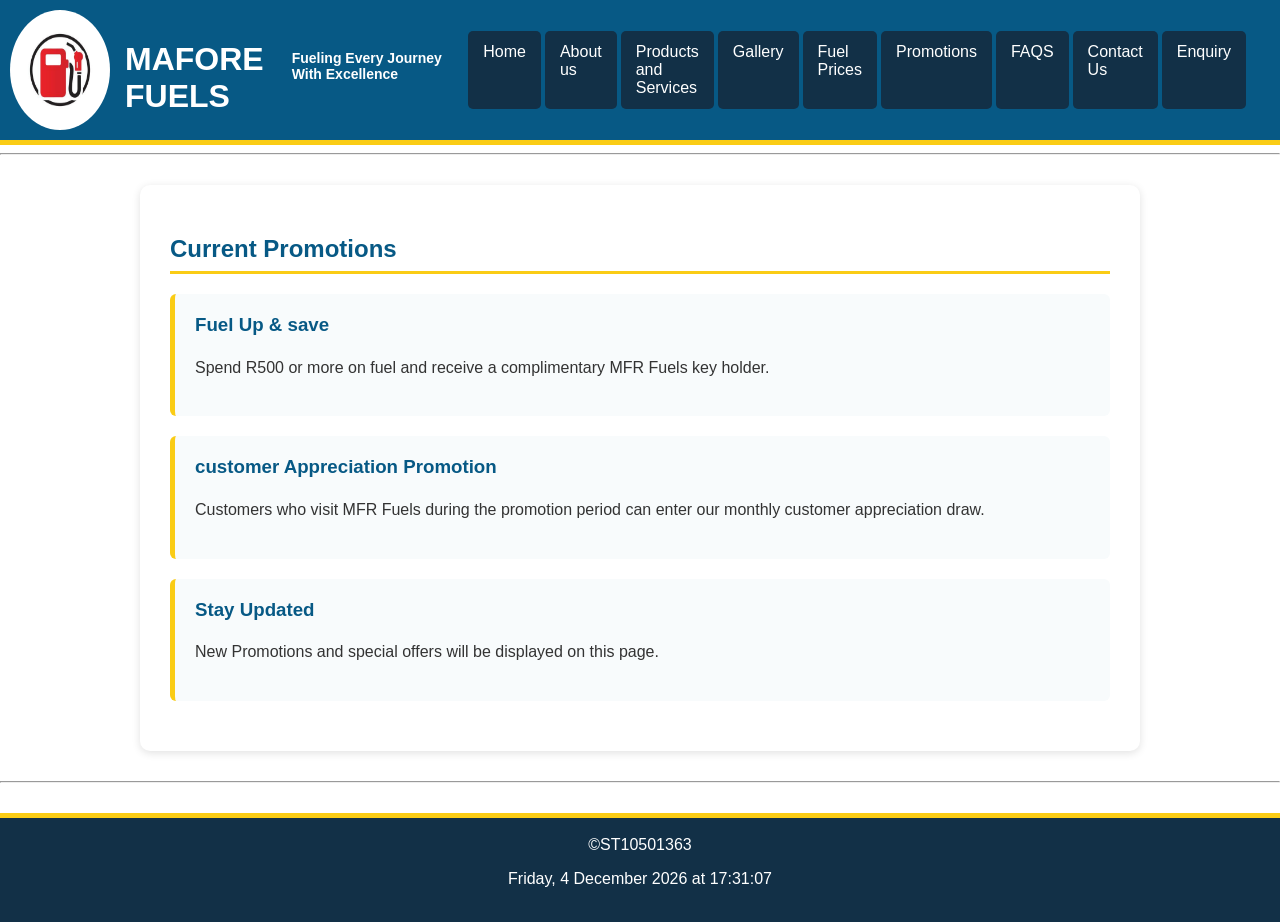
<file: Promotions.html>
<!DOCTYPE html>
<html lang="en">
<head>
    <meta charset="UTF-8">
    <meta name="viewport" content="width=device-width, initial-scale=1.0">
    
    
    <title>Promotions</title>
    <!-- SEO Description -->
    <meta name="description" content="Discover promotions and special offers from MAFORE FUELS (MFR Fuels). Visit our website to learn about available fuel promotions and offers in Mooihoek, Limpopo.">

    <!-- SEO Keywords -->
   <meta name="keywords" content="MAFORE FUELS promotions, MFR Fuels special offers, fuel promotions, petrol promotions, diesel promotions, fuel offers, Mooihoek, Tsimanyane">

   <!-- Website Author -->
   <meta name="Mothogwane" content="Mafore Fuels">
    <link rel="stylesheet" href="CSS/style.css">
</head>
<body>
    <header>
        <img src="Images/LOGO.jpg" style="width: 100px;height: 120px;">
        <h1>MAFORE FUELS</h1>
        <p><Strong>Fueling Every Journey With Excellence</Strong></p>
        <nav>
            
            <a href="index.html">Home</a>
            <a href="About.html">About us</a>
            <a href="Products and services.html">Products and Services</a>
            <a href="Gallery.html">Gallery</a>
            <a href="Fuel-Prices.html">Fuel Prices</a>
            <a href="Promotions.html">Promotions</a>
            <a href="FAQS.html">FAQS</a>
            <a href="Contact.html">Contact Us</a>
            <a href="enquiry.html">Enquiry</a>
        </nav>
    </header>
    <hr>
    <main>
            <h2>Current Promotions</h2>
            <section>
                <h3>Fuel Up & save</h3>
                <p>
                    Spend R500 or more on fuel and receive a complimentary MFR Fuels key holder.
                </p>
            </section>
            <section>
                <h3>customer Appreciation Promotion</h3>
                <p>
                    Customers who visit MFR Fuels during the promotion period
                    can enter our monthly customer appreciation draw.
                </p>
            </section>
            <section>
                <h3>Stay Updated</h3>
                <p>
                    New Promotions and special offers will be displayed on this page.
                </p>
            </section>
    </main>
    <hr>
    <footer>
    &copy;ST10501363
    <p id="datetime"></p>
</footer>

<script>
    // Date and time update on the footer
    function updateDateTime() {
        const now = new Date();

        const options = {
            weekday: 'long',
            year: 'numeric',
            month: 'long',
            day: 'numeric',
            hour: '2-digit',
            minute: '2-digit',
            second: '2-digit'
        };

        document.getElementById('datetime').textContent =
            now.toLocaleDateString('en-ZA', options);
    }

    // Update date and time immediately
    updateDateTime();

    // Update every second
    setInterval(updateDateTime, 1000);
</script>   
</body>
</html></html
</file>
<file: CSS/style.css>
* {
    box-sizing: border-box;
}


body {
    margin: 0;
    background-color: white;
    color: #333333;
    font-family: Arial, sans-serif;
}





header {
    display: flex;
    align-items: center;
    background-color: #075985;
    color: white;
    padding: 10px;
    border-bottom: 5px solid #FACC15;
}




header img {
    width: 60px;
    height: 60px;
    border-radius: 80%;
}




header p {
    font-size: 14px;
    margin-top: 5px;
    margin-left: 15px;
}




header h1 {
    margin-left: 15px;
    margin-bottom: 5px;
}




nav {
    display: inline-flex;
    list-style-type: none;
    padding: 0;
    margin: 20px;
}




nav ul {
    padding: 0;
    margin: 0;
    list-style-type: none;
}



nav ul li {
    float: left;
}




nav a {
    text-decoration: none;
    display: block;
    padding: 12px 15px;
    margin-right: 4px;
    font-size: 16px;
    color: white;
    background-color: #123047;
    border-radius: 5px;
}




nav a:hover {
    background-color: #FACC15;
    color: #123047;
}




.heading_section {
    border: 1px solid #075985;
    padding: 15px 12px;
    height: 300px;
    width: 500px;
    background-color: #F1F7FA;
    border-radius: 8px;
}




main {
    width: 85%;
    max-width: 1000px;
    margin: 30px auto;
    background-color: white;
    padding: 30px;
    border-radius: 10px;
    box-shadow: 0 2px 8px rgba(0, 0, 0, 0.12);
}




main h2 {
    color: #075985;
    border-bottom: 3px solid #FACC15;
    padding-bottom: 8px;
    margin-bottom: 20px;
}




main h3 {
    color: #075985;
}




main p {
    line-height: 1.6;
}




section {
    background-color: #F8FBFC;
    padding: 20px;
    margin-bottom: 20px;
    border-left: 5px solid #FACC15;
    border-radius: 6px;
}




section h3 {
    margin-top: 0;
    color: #075985;
}




main a {
    color: #075985;
    font-weight: bold;
    text-decoration: none;
}


main a:hover {
    color: #D99A00;
    text-decoration: underline;
}






main img {
    max-width: 100%;
    height: auto;
    border-radius: 8px;
    margin-top: 10px;
}




main section img {
    display: block;
    margin: 10px auto;
    border: 3px solid #075985;
}




video {
    display: block;
    max-width: 100%;
    height: auto;
    margin: 15px auto;
    border: 3px solid #075985;
    border-radius: 8px;
}




table {
    width: 80%;
    margin: 20px auto;
    border-collapse: collapse;
    background-color: white;
}


table th {
    background-color: #075985;
    color: white;
    padding: 14px;
    text-align: left;
}


table td {
    padding: 14px;
    border: 1px solid #CCCCCC;
}


table tr:nth-child(even) {
    background-color: #F1F7FA;
}


table tr:hover {
    background-color: #FFF4B8;
}




form {
    background-color: #F1F7FA;
    padding: 20px;
    border-radius: 8px;
    margin-top: 15px;
}


label {
    font-weight: bold;
    color: #123047;
}

input[type="text"],
input[type="email"],
input[type="tel"],
textarea {
    width: 95%;
    padding: 10px;
    margin-top: 5px;
    border: 1px solid #BBBBBB;
    border-radius: 5px;
    font-family: Arial, sans-serif;
}

/* Styling for dropdown menus */
select {
    width: 95%;
    padding: 10px;
    margin-top: 5px;
    border: 1px solid #BBBBBB;
    border-radius: 5px;
    font-family: Arial, sans-serif;
}





input[type="submit"] {
    background-color: #075985;
    color: white;
    border: none;
    padding: 12px 20px;
    border-radius: 5px;
    cursor: pointer;
    font-weight: bold;
}


input[type="submit"]:hover {
    background-color: #FACC15;
    color: #123047;
}



/* Form validation error messages */
.error {
    color: red;
    font-size: 14px;
    display: block;
    margin-top: 5px;
}

/* Slideshow styling */
.slideshow {
    width: 80%;
    max-width: 700px;
    margin: 20px auto;
    text-align: center;
}

.slideshow img {
    width: 100%;
    height: 400px;
    object-fit: cover;
    border-radius: 8px;
}

.slideButtons {
    margin-top: 15px;
}

.slideButtons button {
    padding: 10px 20px;
    margin: 5px;
    background-color: #333;
    color: white;
    border: none;
    cursor: pointer;
    border-radius: 5px;
}

.slideButtons button:hover {
    background-color: #555;
}



footer {
    background-color: #123047;
    color: white;
    text-align: center;
    padding: 18px;
    margin-top: 30px;
    border-top: 5px solid #FACC15;
}
/* Responsive design for tablets and phones */

@media screen and (max-width: 768px) {

    header {
        flex-direction: column;
        text-align: center;
        padding: 15px;
    }

    header img {
        width: 55px;
        height: 55px;
    }

    header h1 {
        margin-left: 0;
        margin-top: 10px;
    }

    header p {
        margin-left: 0;
    }

    nav {
        display: block;
        margin: 15px 10px;
    }

    nav ul {
        width: 100%;
    }

    nav ul li {
        float: none;
        width: 100%;
        margin-bottom: 5px;
    }

    nav a {
        text-align: center;
        margin-right: 0;
    }

    main {
        width: auto;
        margin: 20px 10px;
        padding: 20px;
    }

    .heading_section {
        width: auto;
        height: auto;
    }

    section {
        padding: 15px;
    }

    table {
        width: 100%;
        font-size: 14px;
    }

    table th,
    table td {
        padding: 10px;
    }

    input[type="text"],
    input[type="email"],
    input[type="tel"],
    textarea {
    width: 100%;
    box-sizing: border-box;
}
    
    }




/* Smaller phones */

@media screen and (max-width: 480px) {

    header h1 {
        font-size: 24px;
    }

    header p {
        font-size: 13px;
    }

    main {
        margin: 10px;
        padding: 15px;
    }

    main h2 {
        font-size: 21px;
    }

    main h3 {
        font-size: 18px;
    }

    main p {
        font-size: 14px;
    }

    section {
        padding: 12px;
    }

    table {
        font-size: 12px;
    }

    table th,
    table td {
        padding: 8px;
    }

    form {
        padding: 15px;
    }

    input[type="submit"] {
        width: 100%;
    }

    footer {
        padding: 15px;
        font-size: 13px;
    }

}
</file>
